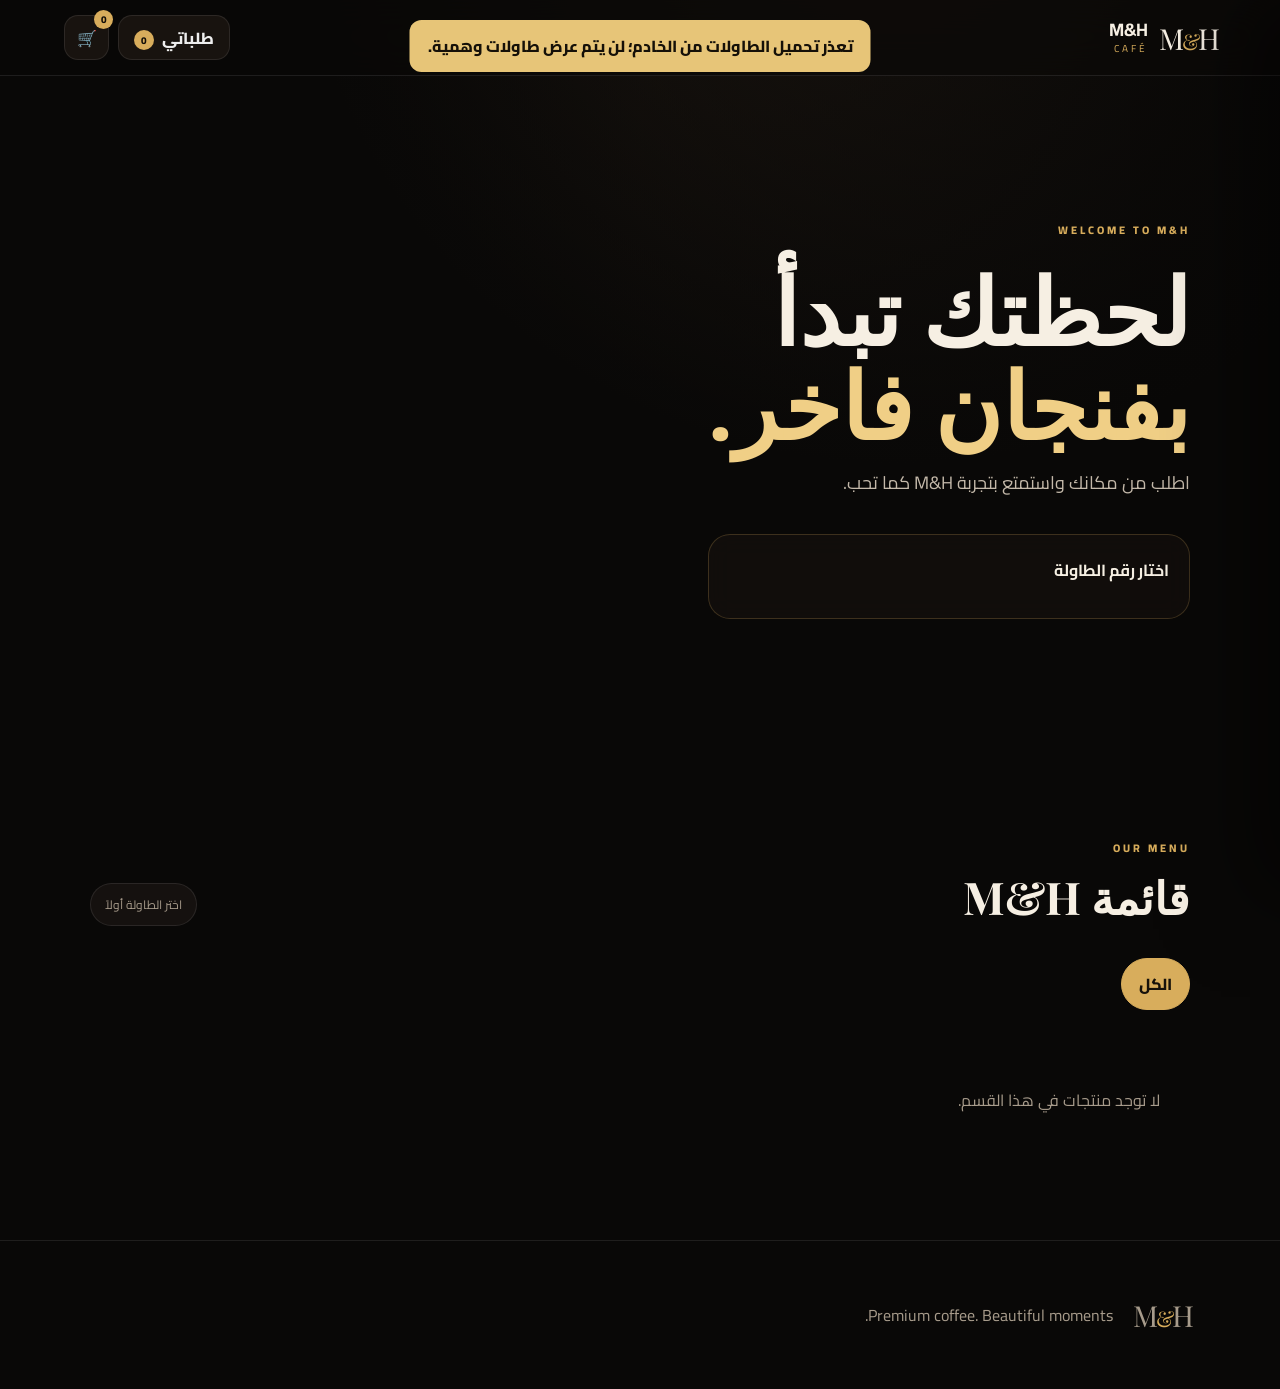
<file: index.html>
<!doctype html>
<html lang="ar" dir="rtl">
<head>
<meta charset="utf-8"><meta name="viewport" content="width=device-width,initial-scale=1">
<title>M&H</title><meta name="theme-color" content="#090807">
<link rel="preconnect" href="https://fonts.googleapis.com"><link rel="preconnect" href="https://fonts.gstatic.com" crossorigin>
<link href="https://fonts.googleapis.com/css2?family=Cairo:wght@400;500;600;700;800&family=Playfair+Display:wght@600;700;800&display=swap" rel="stylesheet">
<link rel="stylesheet" href="styles.css?v=2026100901">
</head>
<body>
<div id="toast" class="toast"></div>
<header class="topbar"><a class="brand" href="#"><span class="brand-mark">M<span>&</span>H</span><span><b>M&H</b><small>Café</small></span></a><div class="top-actions"><button class="orders-btn" id="ordersBtn">طلباتي <i id="ordersCount">0</i></button><button class="icon-btn" id="cartBtn">🛒<i id="cartCount">0</i></button></div></header>
<main>
<section class="hero"><div class="hero-content"><span class="eyebrow">WELCOME TO M&H</span><h1>لحظتك تبدأ<br><em>بفنجان فاخر.</em></h1><p>اطلب من مكانك واستمتع بتجربة M&H كما تحب.</p><div class="table-box"><b>اختار رقم الطاولة</b><div id="tables" class="table-grid"><button class="table-btn boot-table" data-table-number="1">طاولة 1</button><button class="table-btn boot-table" data-table-number="2">طاولة 2</button><button class="table-btn boot-table" data-table-number="3">طاولة 3</button><button class="table-btn boot-table" data-table-number="4">طاولة 4</button><button class="table-btn boot-table" data-table-number="5">طاولة 5</button><button class="table-btn boot-table" data-table-number="6">طاولة 6</button><button class="table-btn boot-table" data-table-number="7">طاولة 7</button><button class="table-btn boot-table" data-table-number="8">طاولة 8</button><button class="table-btn boot-table" data-table-number="9">طاولة 9</button><button class="table-btn boot-table" data-table-number="10">طاولة 10</button></div></div></div></section>
<section class="menu-section" id="menuSection"><div class="section-head"><div><span class="eyebrow">OUR MENU</span><h2>قائمة M&H</h2></div><span id="tableBadge" class="badge">اختر الطاولة أولاً</span></div><div id="categories" class="chips"></div><div id="products" class="product-grid"></div></section>
</main>
<div id="productModal" class="modal hidden"><div class="modal-card"><button class="close" id="closeProduct">×</button><div id="productModalBody"></div></div></div>
<aside id="cartDrawer" class="drawer"><div class="drawer-head"><div><span class="eyebrow">YOUR ORDER</span><h3>السلة</h3></div><button class="close" id="closeCart">×</button></div><div class="cart-content"><div id="cartItems" class="cart-items"></div><div class="bill"><div><span>الإجمالي الفرعي</span><b id="subtotal">0.00 EGP</b></div><div><span>ضريبة <small id="taxRate">14</small>%</span><b id="tax">0.00 EGP</b></div><div><span>خدمة <small id="serviceRate">8</small>%</span><b id="service">0.00 EGP</b></div><div class="total"><span>الإجمالي</span><strong id="total">0.00 EGP</strong></div><input id="customerName" class="order-contact" placeholder="اسم الزبون *" maxlength="100" required><input id="customerPhone" class="order-contact" placeholder="رقم التليفون (اختياري)" maxlength="30" inputmode="tel"><textarea id="orderNote" placeholder="ملاحظة للطلب (اختياري)"></textarea><button id="sendOrder" class="primary-btn">إرسال الطلب →</button></div></div></aside>
<div id="drawerBackdrop" class="backdrop"></div><div id="myOrdersModal" class="modal hidden"><div class="orders-card"><button class="close" id="closeMyOrders">×</button><span class="eyebrow">MY ORDERS</span><h2>طلباتي</h2><p class="orders-subtitle">تابع حالة طلباتك من نفس الجهاز.</p><div id="myOrdersList"></div></div></div>
<div id="successModal" class="modal hidden"><div class="success-card"><div class="success-icon">✓</div><span class="eyebrow">ORDER RECEIVED</span><h2>تم استلام طلبك</h2><p>طلبك وصل للكاشير وسيتم تجهيزه الآن.</p><div class="order-number" id="successNumber">#----</div><div id="customerInvoice" class="customer-invoice"></div><div id="orderTracking" class="order-tracking"><div><span>الحالة</span><b id="customerStatus">جاري المتابعة…</b></div><div><span>مسؤول التجهيز</span><b id="customerStaff">—</b></div><div><span>وقت الطلب</span><b id="customerCreated">—</b></div><div><span>الوقت المتوقع</span><b id="customerEta">لم يتم تحديده</b></div></div><div class="success-actions"><button class="primary-btn new-order-btn" id="newOrder">إضافة طلب</button><button class="primary-btn done-order-btn" id="doneOrder">تم</button></div></div></div>
<footer><div class="brand-mark">M<span>&</span>H</div><p>Premium coffee. Beautiful moments.</p></footer>
<script src="app.js?v=2026100902"></script><script src="refresh-warning.js?v=2026100618"></script></body></html>
</file>
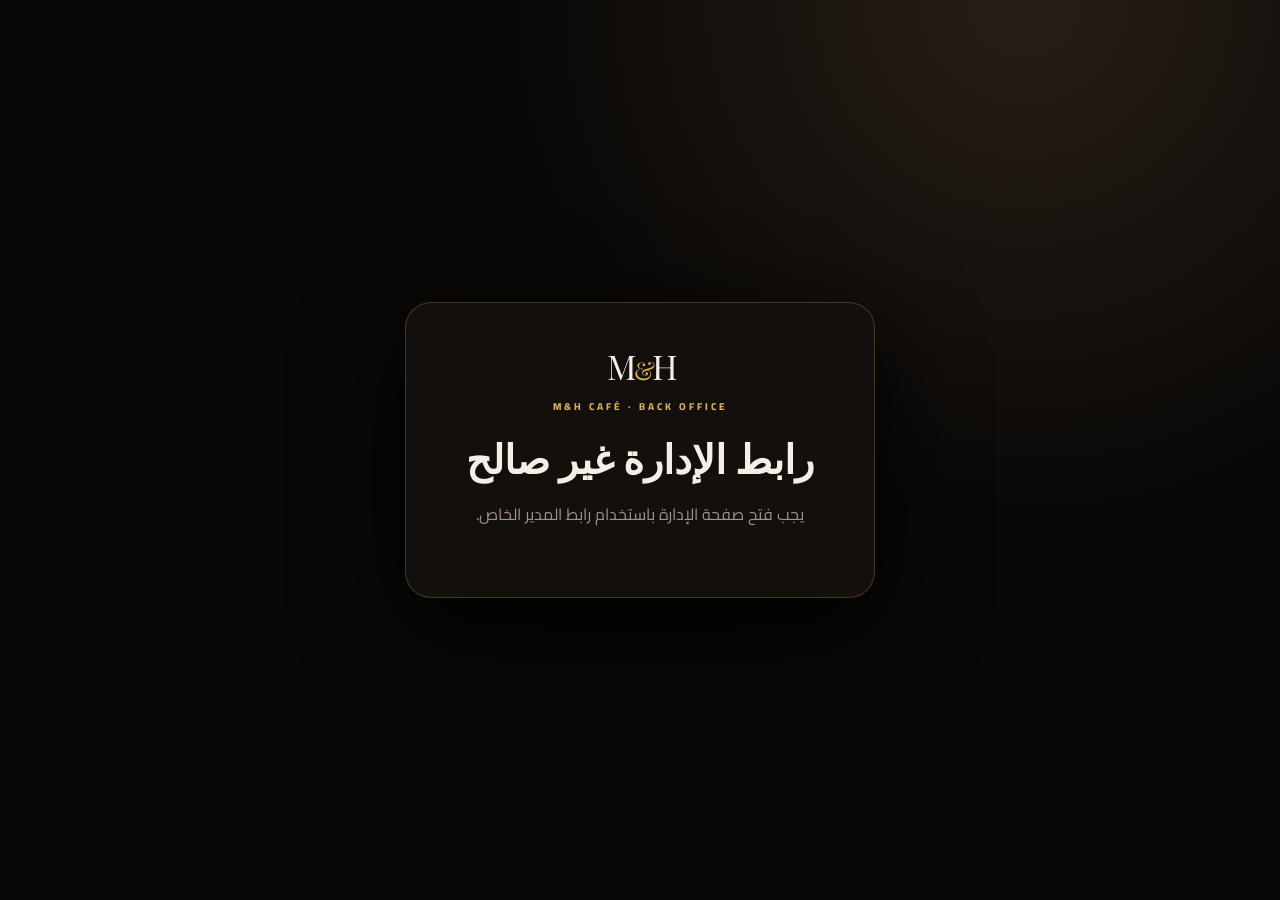
<file: admin.html>
<!doctype html>
<html lang="ar" dir="rtl">
<head>
<meta charset="utf-8"><meta name="viewport" content="width=device-width,initial-scale=1">
<title>M&H · الإدارة</title>
<link rel="preconnect" href="https://fonts.googleapis.com"><link rel="preconnect" href="https://fonts.gstatic.com" crossorigin>
<link href="https://fonts.googleapis.com/css2?family=Cairo:wght@400;600;700;800&family=Playfair+Display:wght@600;700;800&display=swap" rel="stylesheet">
<link rel="stylesheet" href="admin.css?v=2026100706">
</head>
<body>
<div id="toast" class="toast"></div>
<section id="loginView" class="login-view">
  <div class="login-card">
    <div class="brand-mark">M<span>&</span>H</div>
    <span class="eyebrow">M&H CAFÉ · BACK OFFICE</span>
    <h1 id="loginTitle">جارٍ فتح لوحة الإدارة…</h1>
    <p id="loginText">يُرجى الانتظار حتى يتم التحقق من جلسة الإدارة.</p>
  </div>
</section>
<section id="appView" class="app hidden">
  <aside class="sidebar">
    <div class="side-brand"><div class="brand-mark">M<span>&</span>H</div><b>M&H</b></div>
    <nav>
      <button data-view="orders" class="active">🔔 الطلبات</button>
      <button data-view="products">☕ المنتجات</button>
      <button data-view="categories">▦ الأقسام</button>
      <button data-view="tables">🪑 الطاولات</button>
      <button data-view="settings">⚙ الإعدادات</button>
    </nav>
    <div class="admin-lock-badge">🔒 جهاز واحد فقط</div>
  </aside>
  <main class="dashboard">
    <header class="dash-head">
      <div><span class="eyebrow">M&H CONTROL CENTER</span><h2 id="viewTitle">الطلبات</h2></div>
      <div class="staff"><button type="button" id="enableNotifications" class="btn-small">🔔 تفعيل إشعارات الطلبات</button><span id="staffName">—</span><i id="roleName">OWNER</i></div>
    </header>
    <div id="view"></div>
  </main>
</section>
<script src="admin.js?v=2026100904"></script>
</body>
</html>
</file>
<file: styles.css>
:root{--bg:#090807;--panel:#14110f;--gold:#d8ad5c;--gold2:#f0cf86;--cream:#f6efe3;--muted:#a79b8b;--line:rgba(255,255,255,.09)}
*{box-sizing:border-box}html{scroll-behavior:smooth}body{margin:0;background:radial-gradient(circle at 70% -10%,#2b2118 0,#090807 34%);color:var(--cream);font-family:Cairo,Arial,sans-serif}button,textarea{font:inherit}button{cursor:pointer}a{color:inherit;text-decoration:none}
.topbar{height:76px;display:flex;align-items:center;justify-content:space-between;padding:0 5%;position:sticky;top:0;z-index:30;background:rgba(9,8,7,.82);backdrop-filter:blur(18px);border-bottom:1px solid var(--line)}
.brand{display:flex;align-items:center;gap:11px}.brand>span:last-child{display:flex;flex-direction:column;line-height:1}.brand b{font-size:18px}.brand small{color:var(--gold);font-size:10px;letter-spacing:3px;margin-top:5px;text-transform:uppercase}
.brand-mark{font-family:"Playfair Display";font-size:29px;letter-spacing:-4px}.brand-mark span{color:var(--gold);font-size:22px;margin:0 2px}.icon-btn{position:relative;background:#18130f;border:1px solid var(--line);color:#fff;border-radius:14px;width:45px;height:45px}.icon-btn i{position:absolute;top:-6px;right:-5px;background:var(--gold);color:#120e09;font-size:10px;font-style:normal;font-weight:800;border-radius:50%;min-width:19px;height:19px;display:grid;place-items:center}
.hero{min-height:680px;display:flex;align-items:center;position:relative;overflow:hidden;padding:80px 7%;background:linear-gradient(90deg,rgba(9,8,7,.97),rgba(9,8,7,.45),rgba(9,8,7,.92)),url("https://images.unsplash.com/photo-1501339847302-ac426a4a7cbb?auto=format&fit=crop&w=1800&q=85") center/cover}.hero-content{max-width:720px}.eyebrow{font-size:11px;letter-spacing:3px;color:var(--gold);font-weight:800}.hero h1{font-family:"Playfair Display",serif;font-size:clamp(48px,8vw,92px);line-height:1.02;margin:18px 0}.hero h1 em{color:var(--gold2);font-style:normal}.hero p{color:#c4b9aa;font-size:18px;margin:0 0 35px}
.table-box{background:rgba(20,16,13,.78);border:1px solid rgba(216,173,92,.22);padding:20px;border-radius:22px;max-width:600px;backdrop-filter:blur(12px)}.table-grid{display:grid;grid-template-columns:repeat(5,1fr);gap:9px;margin-top:13px}.table-btn{touch-action:manipulation;-webkit-tap-highlight-color:transparent;background:#211a15;border:1px solid var(--line);color:#ddd3c7;border-radius:13px;padding:12px 6px;transition:.2s}.table-btn:hover,.table-btn.active{background:linear-gradient(135deg,#e2bb70,#9e7231);color:#120e09;border-color:transparent;transform:translateY(-2px)}.loading{color:var(--muted);font-size:13px}
.menu-section{padding:75px 7%;max-width:1500px;margin:auto}.section-head{display:flex;justify-content:space-between;align-items:end;gap:20px}.section-head h2{font-family:"Playfair Display";font-size:45px;margin:5px 0 0}.badge{border:1px solid var(--line);background:#15110f;padding:9px 14px;border-radius:999px;color:var(--muted);font-size:12px}.badge.ready{color:#171109;background:var(--gold);border-color:var(--gold)}
.chips{display:flex;gap:9px;overflow:auto;padding:32px 0 25px}.chip{white-space:nowrap;border:1px solid var(--line);background:#12100e;color:#cfc3b3;border-radius:999px;padding:10px 17px}.chip.active{background:var(--gold);color:#16110a;border-color:var(--gold);font-weight:800}
.product-grid{display:grid;grid-template-columns:repeat(4,minmax(0,1fr));gap:17px}.product{background:linear-gradient(145deg,#1a1511,#100e0c);border:1px solid var(--line);border-radius:22px;overflow:hidden;transition:.25s;display:flex;flex-direction:column}.product:hover{transform:translateY(-5px);border-color:rgba(216,173,92,.4)}.product-img{height:190px;background:#201914 center/cover}.product-body{padding:18px;display:flex;flex-direction:column;gap:7px;flex:1}.product-body h3{margin:0;font-size:18px}.product-body p{margin:0;color:var(--muted);font-size:12px;min-height:38px}.price-row{display:flex;align-items:center;justify-content:space-between;margin-top:auto;padding-top:10px}.price{color:var(--gold2);font-weight:800}.add{border:1px solid rgba(216,173,92,.4);background:transparent;color:var(--gold2);border-radius:12px;width:38px;height:38px;font-size:20px}
.drawer{position:fixed;z-index:60;right:-470px;top:0;height:100dvh;width:min(470px,100%);background:#100d0b;border-left:1px solid var(--line);transition:.3s;display:flex;flex-direction:column;box-shadow:-30px 0 80px rgba(0,0,0,.5)}.drawer.open{right:0}.drawer-head{padding:25px;border-bottom:1px solid var(--line);display:flex;justify-content:space-between}.drawer-head h3{font-family:"Playfair Display";font-size:28px;margin:4px 0}.close{border:0;background:transparent;color:#aaa;font-size:32px;line-height:1}.cart-content{margin:0 14px 14px;flex:1;min-height:0;overflow:auto;border:1px solid var(--line);border-radius:18px;background:#0d0b0a;display:flex;flex-direction:column}.cart-items{padding:20px;overflow:visible;flex:0 0 auto}.cart-item{padding:15px 0;border-bottom:1px solid var(--line)}.cart-item-top{display:flex;justify-content:space-between;gap:10px}.cart-item h4{margin:0}.cart-item small{display:block;color:var(--muted);margin-top:5px}.qty{display:flex;align-items:center;gap:10px;margin-top:10px}.qty button{width:28px;height:28px;border-radius:8px;border:1px solid var(--line);background:#211914;color:#fff}.bill{padding:20px;border-top:1px solid rgba(255,255,255,.07);background:transparent}.bill>div{display:flex;justify-content:space-between;margin:9px 0;color:#bdb1a3}.bill .total{border-top:1px solid var(--line);padding-top:15px;margin-top:15px;color:#fff}.bill .total strong{font-size:24px;color:var(--gold2)}textarea{width:100%;resize:vertical;min-height:70px;background:#18130f;color:#eee;border:1px solid var(--line);border-radius:13px;padding:12px;margin:12px 0}
.primary-btn{width:100%;padding:15px;border:0;border-radius:14px;background:linear-gradient(135deg,#edc97e,#a67531);color:#140f09;font-weight:900;box-shadow:0 10px 30px rgba(216,173,92,.16)}#addConfigured{position:sticky;bottom:0;z-index:2;margin-top:8px}.backdrop{position:fixed;inset:0;background:rgba(0,0,0,.62);z-index:50;opacity:0;pointer-events:none;transition:.25s}.backdrop.show{opacity:1;pointer-events:auto}
.modal{position:fixed;inset:0;z-index:80;display:grid;place-items:center;background:rgba(0,0,0,.75);padding:20px}.hidden{display:none}.modal-card,.success-card{width:min(620px,100%);background:#15110f;border:1px solid rgba(216,173,92,.28);border-radius:25px;padding:25px;position:relative;box-shadow:0 25px 80px #000}.modal-card{max-height:calc(100dvh - 40px);overflow-y:auto;overscroll-behavior:contain}.modal-card>.close{position:absolute;left:18px;top:12px}.modal-product-img{height:240px;border-radius:18px;background:center/cover;margin-bottom:20px}.modal-card h2{font-family:"Playfair Display";font-size:32px;margin:8px 0}.modal-card p{color:var(--muted)}.mod-group{border-top:1px solid var(--line);padding:18px 0}.mod-head{display:flex;justify-content:space-between;margin-bottom:10px}.mod-options{display:grid;grid-template-columns:repeat(2,1fr);gap:8px}.mod-option{border:1px solid var(--line);background:#1c1713;padding:12px;border-radius:12px;color:#d6cabc}.mod-option.selected{border-color:var(--gold);background:#2b2117}
.success-card{text-align:center;padding:45px 25px}.success-icon{width:68px;height:68px;margin:0 auto 20px;border-radius:50%;display:grid;place-items:center;background:#d8ad5c;color:#151009;font-size:34px;font-weight:900}.success-card h2{font-family:"Playfair Display";font-size:34px;margin:10px}.success-card p{color:var(--muted)}.order-number{font-size:36px;color:var(--gold2);font-weight:900;margin:20px}.success-card .primary-btn{margin-top:10px}footer{padding:55px 7%;border-top:1px solid var(--line);display:flex;align-items:center;gap:20px;color:var(--muted)}footer p{margin:0}footer a{margin-right:auto;color:var(--gold)}.empty{text-align:center;color:var(--muted);padding:50px 10px}.error{color:#e48d8d}.toast{position:fixed;top:20px;left:50%;transform:translate(-50%,-20px);opacity:0;z-index:100;background:#e7c578;color:#151008;padding:11px 18px;border-radius:12px;font-weight:800;transition:.25s}.toast.show{opacity:1;transform:translate(-50%,0)}
@media(max-width:1000px){.product-grid{grid-template-columns:repeat(3,1fr)}}@media(max-width:720px){.topbar{padding:0 18px}.hero{min-height:760px;padding:60px 20px}.hero h1{font-size:55px}.menu-section{padding:55px 18px}.product-grid{grid-template-columns:repeat(2,1fr);gap:11px}.product-img{height:150px}.section-head{align-items:start;flex-direction:column}.section-head h2{font-size:37px}.table-grid{grid-template-columns:repeat(5,1fr)}footer{flex-wrap:wrap}footer a{width:100%;margin:0}.modal-card{padding:18px}.modal-product-img{height:190px}}@media(max-width:430px){.product-body{padding:13px}.product-body h3{font-size:15px}.product-body p{font-size:11px}.hero h1{font-size:48px}}
.order-tracking{display:grid;grid-template-columns:1fr 1fr;gap:9px;text-align:right;background:#100d0b;border:1px solid rgba(216,173,92,.18);border-radius:17px;padding:13px;margin:15px 0}.order-tracking div{background:#18130f;border-radius:12px;padding:10px}.order-tracking span{display:block;color:#8f8375;font-size:10px;margin-bottom:4px}.order-tracking b{font-size:12px;color:#e8d2aa}@media(max-width:500px){.order-tracking{grid-template-columns:1fr}}
.order-contact{width:100%;box-sizing:border-box;background:rgba(255,255,255,.04);border:1px solid rgba(255,255,255,.1);border-radius:14px;padding:13px 14px;color:inherit;font:inherit;margin-top:10px;outline:none}.order-contact:focus{border-color:rgba(214,177,96,.75);box-shadow:0 0 0 3px rgba(214,177,96,.08)}.order-contact::placeholder{color:rgba(255,255,255,.48)}
.customer-invoice{margin:18px 0;text-align:right;background:rgba(255,255,255,.04);border:1px solid rgba(255,255,255,.08);border-radius:14px;padding:14px}.customer-invoice-title{font-weight:800;margin-bottom:10px}.customer-invoice-item{display:flex;justify-content:space-between;gap:12px;padding:9px 0;border-bottom:1px solid rgba(255,255,255,.07)}.customer-invoice-item small,.customer-invoice-mod,.customer-invoice-note{display:block;font-size:.78rem;opacity:.72;margin-top:3px}.customer-invoice-totals{margin-top:10px}.customer-invoice-totals>div{display:flex;justify-content:space-between;padding:4px 0;font-size:.82rem}.customer-invoice-total{border-top:1px solid rgba(255,255,255,.12);margin-top:6px;padding-top:9px!important;font-size:.95rem!important}.customer-invoice-total strong{font-size:1.05rem}\n.customer-invoice{margin:18px auto 0;padding:16px;background:#0f0c0a;border:1px solid rgba(216,173,92,.3);border-radius:16px;text-align:right;max-height:34vh;overflow:auto}.customer-invoice-title{color:#d8ad5c;font-weight:800;margin-bottom:10px}.customer-invoice-item{display:flex;justify-content:space-between;gap:12px;padding:10px 0;border-bottom:1px solid rgba(255,255,255,.08)}.customer-invoice-item b{display:block}.customer-invoice-item small{display:block;color:#aaa;margin-top:3px}.customer-invoice-item strong{white-space:nowrap;color:#f2dfb5}.customer-invoice-mod,.customer-invoice-note{font-size:12px;color:#aaa;margin-top:4px}.customer-invoice-note{color:#d8c6ae}.customer-invoice-totals{margin-top:10px}.customer-invoice-totals>div{display:flex;justify-content:space-between;padding:5px 0;color:#bbb}.customer-invoice-total{border-top:1px solid rgba(216,173,92,.3);margin-top:5px;padding-top:9px!important;color:#fff!important}.customer-invoice-total strong{color:#d8ad5c;font-size:20px}.success-card{max-height:calc(100dvh - 30px);overflow-y:auto}
/* Customer invoice: one unified card */
.customer-invoice{margin:18px auto 0;padding:16px;background:#0f0c0a;border:1px solid rgba(216,173,92,.3);border-radius:16px;text-align:right;max-height:34vh;overflow:auto}
.customer-invoice-title{color:#d8ad5c;font-weight:800;margin-bottom:10px}
.customer-invoice-item{display:flex;justify-content:space-between;gap:12px;padding:10px 0;border-bottom:1px solid rgba(255,255,255,.08)}
.customer-invoice-item b{display:block}.customer-invoice-item small{display:block;color:#aaa;margin-top:3px}.customer-invoice-item strong{white-space:nowrap;color:#f2dfb5}
.customer-invoice-mod,.customer-invoice-note{font-size:12px;color:#aaa;margin-top:4px}.customer-invoice-note{color:#d8c6ae}
.customer-invoice-totals{margin-top:8px;padding-top:8px;border-top:1px solid rgba(255,255,255,.08)}
.customer-invoice-totals>div{display:flex;justify-content:space-between;padding:5px 0;color:#bbb}
.customer-invoice-total{border-top:1px solid rgba(216,173,92,.3);margin-top:5px;padding-top:9px!important;color:#fff!important}.customer-invoice-total strong{color:#d8ad5c;font-size:20px}
.success-card{max-height:calc(100dvh - 30px);overflow-y:auto}

.top-actions{display:flex;align-items:center;gap:9px}.orders-btn{pointer-events:auto;touch-action:manipulation;height:45px;padding:0 15px;border:1px solid var(--line);background:#18130f;color:#eee;border-radius:14px;font-weight:800}.orders-btn i{pointer-events:none;display:inline-grid;place-items:center;min-width:20px;height:20px;margin-right:5px;border-radius:50%;background:var(--gold);color:#120e09;font-style:normal;font-size:10px}.orders-card{width:min(620px,100%);max-height:calc(100dvh - 30px);overflow:auto;background:#15110f;border:1px solid rgba(216,173,92,.28);border-radius:25px;padding:28px;position:relative;box-shadow:0 25px 80px #000}.orders-card h2{font-family:"Playfair Display";font-size:34px;margin:8px 0}.orders-subtitle{color:var(--muted);margin-top:0}.tracked-order{background:#0f0c0a;border:1px solid var(--line);border-radius:17px;padding:15px;margin:11px 0;text-align:right}.tracked-order-head{display:flex;justify-content:space-between;align-items:center}.tracked-order-head strong{font-size:22px;color:var(--gold2)}.tracked-order-head span{font-size:12px;color:var(--muted)}.tracked-status{display:inline-block;margin:10px 0;padding:7px 10px;border-radius:999px;background:rgba(216,173,92,.12);color:var(--gold2);font-size:12px;font-weight:800}.tracked-meta{display:grid;grid-template-columns:1fr 1fr;gap:8px}.tracked-meta span{background:#18130f;border-radius:11px;padding:9px;color:#8f8375;font-size:10px}.tracked-meta b{color:#e8d2aa;font-size:11px}.track-open{width:100%;margin-top:10px;border:1px solid rgba(216,173,92,.25);background:#1b1511;color:var(--gold2);border-radius:11px;padding:10px;font-weight:800}@media(max-width:500px){.orders-btn{padding:0 11px;font-size:12px}.tracked-meta{grid-template-columns:1fr}.orders-card{padding:20px}}

/* Compact side-by-side invoice actions */
.success-actions{display:flex;gap:10px;align-items:stretch;margin-top:14px}.success-actions .primary-btn{width:auto;flex:1;min-width:0;margin-top:0;padding:10px 12px;font-size:14px;box-shadow:none}.success-actions .new-order-btn{flex:1.25}.success-actions .done-order-btn{flex:.75;background:#211a14;border:1px solid rgba(216,173,92,.55);color:var(--gold2)}
</file>
<file: admin.css>
:root{--panel:#14110f;--gold:#d8ad5c;--gold2:#f0cf86;--text:#f5eee4;--muted:#a89c8d;--line:rgba(255,255,255,.09)}*{box-sizing:border-box}body{margin:0;background:radial-gradient(circle at 80% 0,#281e16,#090807 38%);color:var(--text);font-family:Cairo,Arial}.hidden{display:none!important}.brand-mark{font-family:"Playfair Display";font-size:34px;letter-spacing:-5px}.brand-mark span{color:var(--gold);font-size:25px;margin:0 2px}.eyebrow{font-size:10px;letter-spacing:3px;color:var(--gold);font-weight:800}.login-view{min-height:100dvh;display:grid;place-items:center;padding:20px}.login-card{width:min(470px,100%);background:rgba(20,17,15,.92);border:1px solid rgba(216,173,92,.25);border-radius:26px;padding:40px;box-shadow:0 30px 100px #000;text-align:center}.admin-lock-badge{margin-top:auto;padding:10px;border:1px solid var(--line);border-radius:10px;color:#9f9384;font-size:11px;text-align:center}.login-card h1{font-family:"Playfair Display";font-size:40px;margin:12px 0 5px}.login-card p{color:var(--muted);margin-bottom:28px}.login-card form{display:grid;gap:12px}.login-card input{background:#0d0b0a;border:1px solid var(--line);border-radius:13px;padding:14px;color:#fff;outline:0}.login-card input:focus{border-color:var(--gold)}.login-card>a{display:block;margin-top:22px;color:var(--gold)}.primary-btn{border:0;border-radius:13px;padding:14px;background:linear-gradient(135deg,#edc97e,#a67531);color:#130e08;font-weight:900;cursor:pointer}.app{display:flex;min-height:100dvh}.sidebar{width:255px;position:fixed;right:0;top:0;bottom:0;background:#0d0b0a;border-left:1px solid var(--line);padding:28px 18px;display:flex;flex-direction:column}.side-brand{display:flex;align-items:center;gap:12px;padding:0 10px 30px;border-bottom:1px solid var(--line)}.sidebar nav{display:grid;gap:8px;margin-top:25px}.sidebar nav button,.logout{border:1px solid transparent;background:transparent;color:#b9ad9f;text-align:right;padding:13px;border-radius:12px;cursor:pointer}.sidebar nav button.active,.sidebar nav button:hover{background:#1c1713;color:var(--gold2);border-color:var(--line)}.logout{margin-top:auto;border-color:var(--line)}.dashboard{margin-right:255px;width:calc(100% - 255px);padding:30px 4vw}.dash-head{display:flex;justify-content:space-between;align-items:end;border-bottom:1px solid var(--line);padding-bottom:24px;margin-bottom:25px}.dash-head h2{font-family:"Playfair Display";font-size:42px;margin:3px 0}.staff{display:flex;flex-direction:column;align-items:flex-end}.staff i{color:var(--gold);font-size:11px;font-style:normal}.stats{display:grid;grid-template-columns:repeat(4,1fr);gap:14px;margin-bottom:25px}.stat{background:var(--panel);border:1px solid var(--line);border-radius:18px;padding:18px}.stat small{color:var(--muted)}.stat b{display:block;font-size:29px;margin-top:5px}.orders{display:grid;gap:12px}.order-card{background:var(--panel);border:1px solid var(--line);border-radius:18px;padding:18px}.order-top{display:flex;justify-content:space-between}.order-no{font-size:22px;font-weight:800;color:var(--gold2)}.table-tag{background:#251d16;padding:6px 10px;border-radius:9px;color:#d9c4a4;font-size:12px}.items{margin:15px 0;padding:12px 0;border-top:1px solid var(--line);border-bottom:1px solid var(--line)}.item-row{display:flex;justify-content:space-between;padding:6px 0;color:#cfc3b5}.status-row{display:flex;gap:8px;align-items:center}.status-select{background:#211a15;color:#eee;border:1px solid var(--line);padding:10px;border-radius:10px}.price{color:var(--gold2);font-weight:800}.toolbar{display:flex;gap:10px;justify-content:space-between;margin-bottom:18px}.toolbar input{background:var(--panel);border:1px solid var(--line);color:#fff;border-radius:12px;padding:11px 14px}.table-wrap{overflow:auto;background:var(--panel);border:1px solid var(--line);border-radius:18px}.data-table{width:100%;border-collapse:collapse}.data-table th,.data-table td{padding:14px;border-bottom:1px solid var(--line);text-align:right;white-space:nowrap}.data-table th{color:var(--gold);font-size:12px}.btn-small{background:#211a15;border:1px solid var(--line);color:#eee;border-radius:9px;padding:7px 10px}.form-card{max-width:720px;background:var(--panel);border:1px solid var(--line);border-radius:18px;padding:22px}.form-grid{display:grid;grid-template-columns:1fr 1fr;gap:12px}.form-grid label{display:grid;gap:6px;color:var(--muted);font-size:12px}.form-grid input,.form-grid select{background:#0e0c0b;border:1px solid var(--line);color:#fff;padding:12px;border-radius:11px}.notice{padding:14px;background:#211a15;border:1px solid var(--line);border-radius:12px;color:#cdbda7;margin-bottom:18px}.toast{position:fixed;top:20px;left:50%;transform:translate(-50%,-20px);opacity:0;z-index:100;background:#e7c578;color:#151008;padding:11px 18px;border-radius:12px;font-weight:800;transition:.25s}.toast.show{opacity:1;transform:translate(-50%,0)}@media(max-width:850px){.sidebar{width:72px;padding:20px 10px}.side-brand b{display:none}.side-brand{justify-content:center;padding:0 0 20px}.sidebar nav button{font-size:0;text-align:center}.sidebar nav button::first-letter{font-size:20px}.logout{font-size:0}.logout:before{content:"↪";font-size:20px}.dashboard{margin-right:72px;width:calc(100% - 72px);padding:22px 16px}.stats{grid-template-columns:1fr 1fr}.form-grid{grid-template-columns:1fr}}
.order-meta{display:flex;flex-wrap:wrap;gap:10px;margin:10px 0;color:#b9aa99;font-size:12px}.eta-line{margin-top:9px;color:#a99b8c;font-size:12px}.secondary-btn{width:100%;padding:13px;border:1px solid rgba(216,173,92,.35);border-radius:14px;background:#1a1511;color:#e8d2aa;font-weight:800}.login-divider{text-align:center;color:#8f8375;margin:15px 0 8px}.login-card h3{margin:20px 0 6px;color:#e8d2aa}.login-card p{color:#9f9384;line-height:1.8}.login-card form{display:grid;gap:10px}.login-card .secondary-btn{margin-bottom:4px}.invoice-title{font-size:13px;color:var(--gold);font-weight:800;margin-bottom:6px}.invoice-item{font-size:12px;padding:8px 0}.invoice-item strong{font-size:12px}.invoice-sub{font-size:10px;color:#9f9384;margin-top:3px}.invoice-mod{display:inline-block;margin-right:6px;color:#cdb78f}.invoice-note{font-size:10px;color:#a99b8c;margin-top:3px}.invoice-totals{border-top:1px solid var(--line);margin-top:8px;padding-top:7px;font-size:11px}.invoice-totals>div{display:flex;justify-content:space-between;padding:3px 0;color:#aaa092}.invoice-totals .invoice-total{font-size:13px;color:#eee;border-top:1px solid var(--line);margin-top:4px;padding-top:6px}.invoice-totals .invoice-total strong{color:var(--gold2)}.order-note{padding-top:7px}
.danger-btn{border:1px solid rgba(220,90,90,.45);background:rgba(140,35,35,.18);color:#f0aaaa;border-radius:12px;padding:10px 14px;font-weight:800;cursor:pointer}.eta-select{min-height:38px;padding:0 10px;border:1px solid var(--line);border-radius:10px;background:#18130f;color:#eee;font-family:inherit}.customer-invoice-meta{display:flex;flex-wrap:wrap;gap:8px;margin:8px 0 14px}.customer-invoice-meta span{background:#18130f;border:1px solid var(--line);border-radius:10px;padding:8px 10px;color:#9f9384;font-size:11px}.customer-invoice-meta b{color:#e8d2aa}
.accounting-period{display:flex;align-items:center;flex-wrap:wrap;gap:10px;margin-bottom:16px;padding:14px;background:var(--panel);border:1px solid var(--line);border-radius:16px}.accounting-period strong{color:var(--gold2);margin-left:6px}.accounting-period label{display:flex;align-items:center;gap:6px;color:var(--muted);font-size:12px}.accounting-period input{background:#0e0c0b;border:1px solid var(--line);color:#fff;padding:9px 10px;border-radius:9px}.accounting-period .primary-btn{padding:9px 14px}.period-count{color:var(--muted);font-size:11px}@media(max-width:650px){.accounting-period{align-items:stretch}.accounting-period label{width:100%;justify-content:space-between}.accounting-period input{width:70%}.accounting-period .primary-btn{width:100%}.period-count{width:100%;text-align:center}}
</file>
